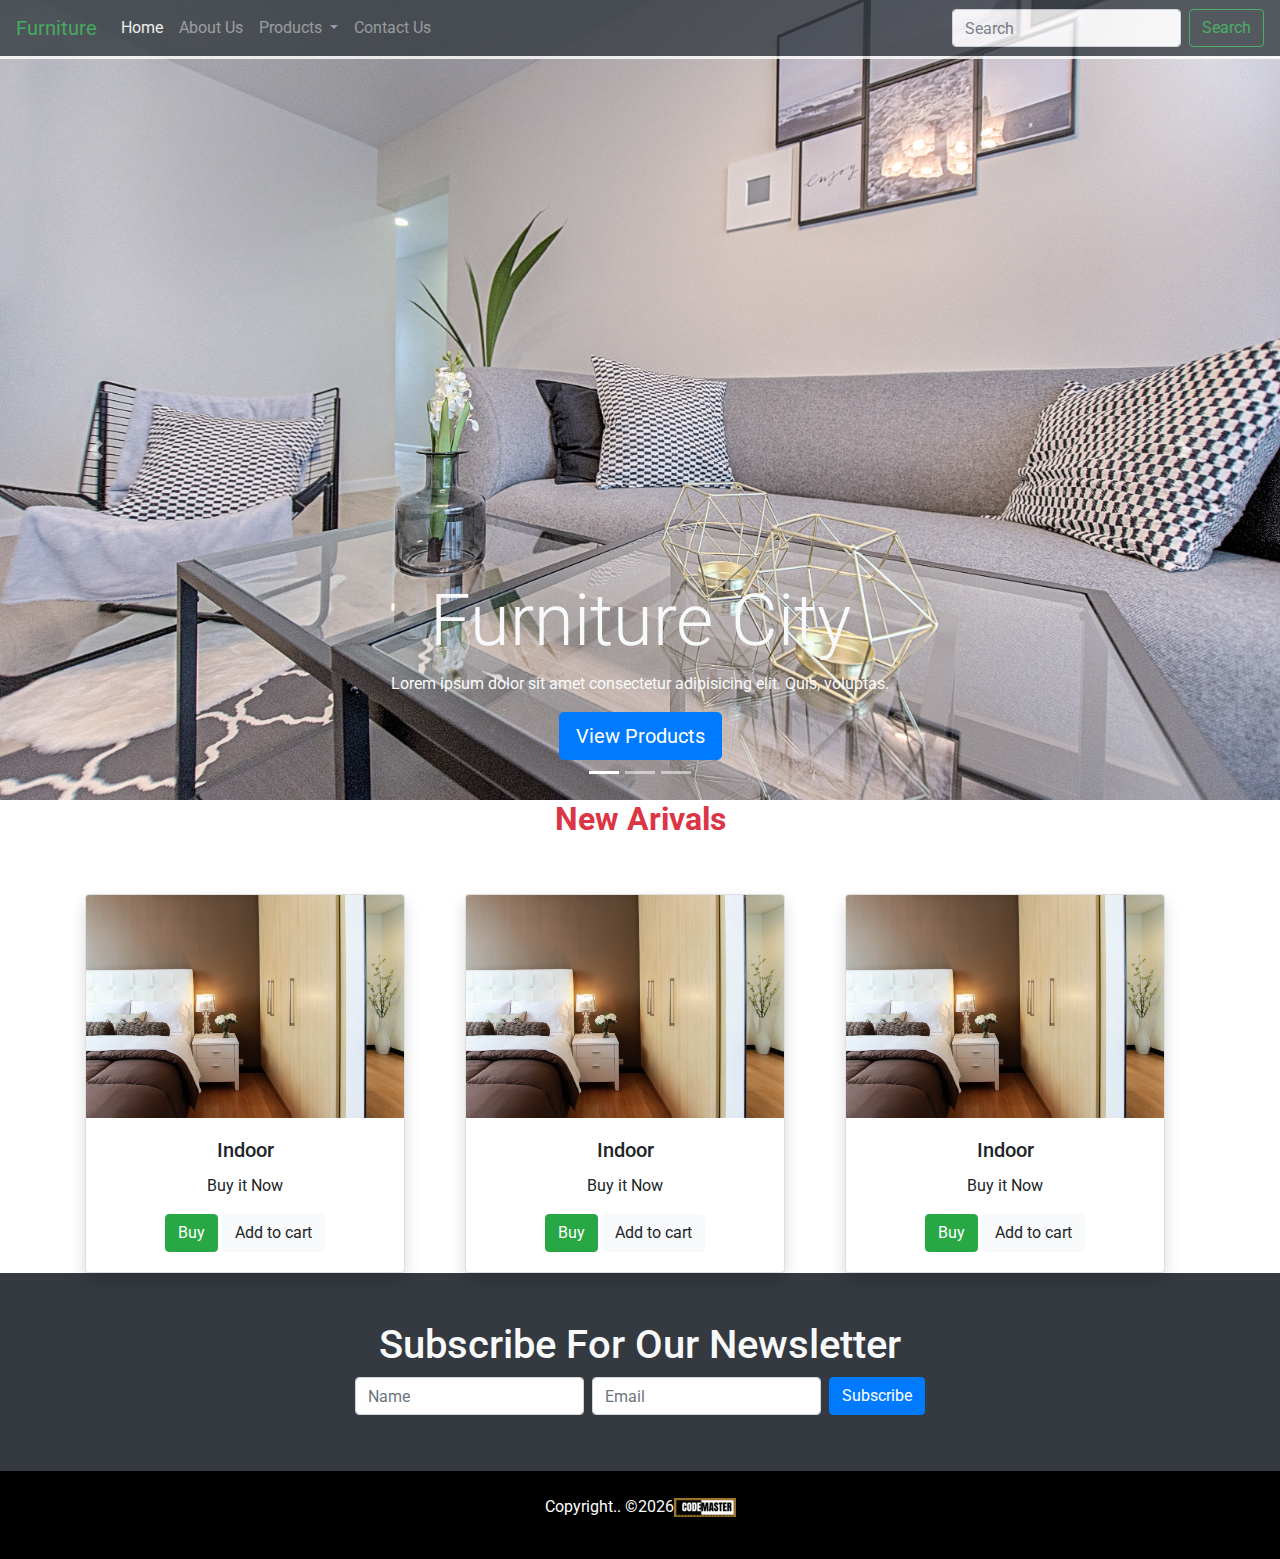
<file: index.html>
<!DOCTYPE html>
<html lang="en">
<head>
    <meta charset="UTF-8">
    <meta name="viewport" content="width=device-width, initial-scale=1.0">
    <meta http-equiv="X-UA-Compatible" content="ie=edge">
    <title>Furniture</title>
    <link rel="stylesheet" href="./style/style.css">
    <link rel="stylesheet" href="https://use.fontawesome.com/releases/v5.7.2/css/all.css" integrity="sha384-fnmOCqbTlWIlj8LyTjo7mOUStjsKC4pOpQbqyi7RrhN7udi9RwhKkMHpvLbHG9Sr" crossorigin="anonymous">
    <link rel="stylesheet" href="https://stackpath.bootstrapcdn.com/bootstrap/4.3.1/css/bootstrap.min.css" integrity="sha384-ggOyR0iXCbMQv3Xipma34MD+dH/1fQ784/j6cY/iJTQUOhcWr7x9JvoRxT2MZw1T" crossorigin="anonymous">
    <link href="https://fonts.googleapis.com/css?family=Roboto|Roboto+Condensed|Roboto+Mono|Roboto+Slab" rel="stylesheet">
    <link rel="stylesheet" href="./style/home.css">
</head>
<body>
    <!--navbar-->
    <nav class="navbar navbar-expand-lg navbar-dark bg-dark fixed-top " id="nav">
            <a class="navbar-brand text-success " href="index.html">Furniture</a>
            <button class="navbar-toggler" type="button" data-toggle="collapse" data-target="#navbarSupportedContent" aria-controls="navbarSupportedContent" aria-expanded="false" aria-label="Toggle navigation">
              <span class="navbar-toggler-icon"></span>
            </button>
          
            <div class="collapse navbar-collapse " id="navbarSupportedContent">
              <ul class="navbar-nav mr-auto ">
                <li class="nav-item active">
                  <a class="nav-link " href="index.html">Home <span class="sr-only">(current)</span></a>
                </li>
                <li class="nav-item">
                  <a class="nav-link " href="aboutus.html">About Us</a>
                </li>
                <li class="nav-item dropdown">
                  <a class="nav-link dropdown-toggle" href="#" id="navbarDropdown" role="button" data-toggle="dropdown" aria-haspopup="true" aria-expanded="false">
                    Products
                  </a>
                  <div class="dropdown-menu" aria-labelledby="navbarDropdown">
                    <a class="dropdown-item " href="indoor.html">Indoor Item</a>
                    <div class="dropdown-divider"></div>
                    <a class="dropdown-item" href="outdoor.html">Outdoor Item</a>
                    
                    
                  </div>
                </li>
                <li class="nav-item">
                        <a class="nav-link " href="contactus.html">Contact Us</a>
                      </li>
              </ul>
              <form class="form-inline my-2 my-lg-0">
                <input class="form-control mr-sm-2" type="search" placeholder="Search" aria-label="Search">
                <button class="btn btn-outline-success my-2 my-sm-0" type="submit">Search</button>
              </form>
            </div>
          </nav>
         
   <!--image slider-->
   <div id="carouselExampleIndicators" class="carousel slide" data-ride="carousel">
        <ol class="carousel-indicators">
          <li data-target="#carouselExampleIndicators" data-slide-to="0" class="active"></li>
          <li data-target="#carouselExampleIndicators" data-slide-to="1"></li>
          <li data-target="#carouselExampleIndicators" data-slide-to="2"></li>
        </ol>
        
        <div class="carousel-inner">
            <div class="carousel-item carousel-image-1 active">
                <div class="container">
                    <div class="carousel-caption d-none d-sm-block mt-5">
                        <h1 class="display-3 text-light">Furniture City</h1>
                        <p class="text-light">Lorem ipsum dolor sit amet consectetur adipisicing elit. Quis, voluptas.</p>
                        <a href="indoor.html" class="btn btn-primary btn-lg">View Products</a>

                    </div>
                </div>
            </div>
        
        <div class="carousel-item carousel-image-2 ">
                <div class="container">
                    <div class="carousel-caption d-none d-sm-block mt-5">
                        <h1 class="display-3 text-light">Furniture City</h1>
                        <p class="text-light">Lorem ipsum dolor sit amet consectetur adipisicing elit. Quis, voluptas.</p>
                        <a href="contactus.html" class="btn btn-primary btn-lg">contactus</a>

                    </div>
                </div>
            </div>
            <div class="carousel-item carousel-image-3 ">
                    <div class="container">
                        <div class="carousel-caption d-none d-sm-block mt-5">
                            <h1 class="display-3 text-light">Furniture City</h1>
                            <p class="text-light">Lorem ipsum dolor sit amet consectetur adipisicing elit. Quis, voluptas.</p>
                            <a href="aboutus.html" class="btn btn-primary btn-lg">About Us</a>
    
                        </div>
                    </div>
                </div>
            </div>

        </div>
        <a class="carousel-control-prev" href="#carouselExampleIndicators" role="button" data-slide="prev">
          <span class="carousel-control-prev-icon" aria-hidden="true"></span>
          <span class="sr-only">Previous</span>
        </a>
        <a class="carousel-control-next" href="#carouselExampleIndicators" role="button" data-slide="next">
          <span class="carousel-control-next-icon" aria-hidden="true"></span>
          <span class="sr-only">Next</span>
        </a>
      </div>       
    

<!--new arivals-->
<section>
    <h2 class="page-header text-center" id="arival-header"><span class="text-danger"><b>New Arivals</b></span></h2>
    <div class="container">
                    <div class="row justify-content-center">
                        <div class="col-md-4 mt-5">
                            <div class="card shadow" style="width:20rem">
                                <div class="inner">
                                    <img src="./image/bed-bedroom-closet-90319.jpg" alt="" class="card-img-top">
                                </div>
                                <div class="card-body text-center">
                                    <h5 class="card-title">Indoor</h5>
                                    <p class="card-text">Buy it Now</p>
                                    <div>
                                        <button class="btn btn-success" type="submit" ><i class="fas fa-credit-card"></i>Buy</button>
                                        <button class="btn btn-light" type="submit" ><i class="fas fa-shopping-cart"></i>Add to cart</button>
                                    </div>
                                </div>
                            </div>

                        

                     </div>


                     <div class="col-md-4 mt-5">
                            <div class="card shadow" style="width:20rem">
                                <div class="inner">
                                    <img src="./image/bed-bedroom-closet-90319.jpg" alt="" class="card-img-top">
                                </div>
                                <div class="card-body text-center">
                                    <h5 class="card-title">Indoor</h5>
                                    <p class="card-text">Buy it Now</p>
                                    <div>
                                        <button class="btn btn-success" type="submit" ><i class="fas fa-credit-card"></i>Buy</button>
                                        <button class="btn btn-light" type="submit" ><i class="fas fa-shopping-cart"></i>Add to cart</button>
                                    </div>
                                </div>
                            </div>

                        

                     </div>


                     <div class="col-md-4 mt-5">
                            <div class="card shadow" style="width:20rem">
                                <div class="inner">
                                    <img src="./image/bed-bedroom-closet-90319.jpg" alt="" class="card-img-top">
                                </div>
                                <div class="card-body text-center">
                                    <h5 class="card-title">Indoor</h5>
                                    <p class="card-text">Buy it Now</p>
                                    <div>
                                        <button class="btn btn-success" type="submit" ><i class="fas fa-credit-card"></i>Buy</button>
                                        <button class="btn btn-light" type="submit" ><i class="fas fa-shopping-cart"></i>Add to cart</button>
                                    </div>
                                </div>
                            </div>

                        

                     </div>
                </div>

              
    </div>
</section>

<!--Newsletter-->
<section id="newsletter" class="text-center p-5 bg-dark text-light">
    <div class="container">
        <div class="row">
            <div class="col">
                <h1>Subscribe For Our Newsletter</h1>
                <form class="form-inline justify-content-center">
                    <input type="text" class="form-control mb-2 mr-2" placeholder="Name">
                    <input type="text" class="form-control mb-2 mr-2" placeholder="Email">
                    <button class="btn btn-primary mb-2">Subscribe</button>

                </form>
            </div>
        </div>
    </div>

</section>

<!--footer-->
<footer id="main-footer" class="text-center p-4">
    <div class="container">
        <div class="row">
            <div class="col">
                <p>Copyright.. &copy;<span id="year"></span><img src="./image/Webp.net-resizeimage.png" alt=""></p>
            </div>
        </div>
    </div>

</footer>



<script src="https://code.jquery.com/jquery-3.3.1.slim.min.js" integrity="sha384-q8i/X+965DzO0rT7abK41JStQIAqVgRVzpbzo5smXKp4YfRvH+8abtTE1Pi6jizo" crossorigin="anonymous"></script>
<script src="https://cdnjs.cloudflare.com/ajax/libs/popper.js/1.14.7/umd/popper.min.js" integrity="sha384-UO2eT0CpHqdSJQ6hJty5KVphtPhzWj9WO1clHTMGa3JDZwrnQq4sF86dIHNDz0W1" crossorigin="anonymous"></script>
<script src="https://stackpath.bootstrapcdn.com/bootstrap/4.3.1/js/bootstrap.min.js" integrity="sha384-JjSmVgyd0p3pXB1rRibZUAYoIIy6OrQ6VrjIEaFf/nJGzIxFDsf4x0xIM+B07jRM" crossorigin="anonymous"></script>

<script>
    $('#year').text(new Date().getFullYear());

    $('.carousel').carousel({
        interval:2500,
        push:'hover'
    });
</script>



</body>
</html>
</file>
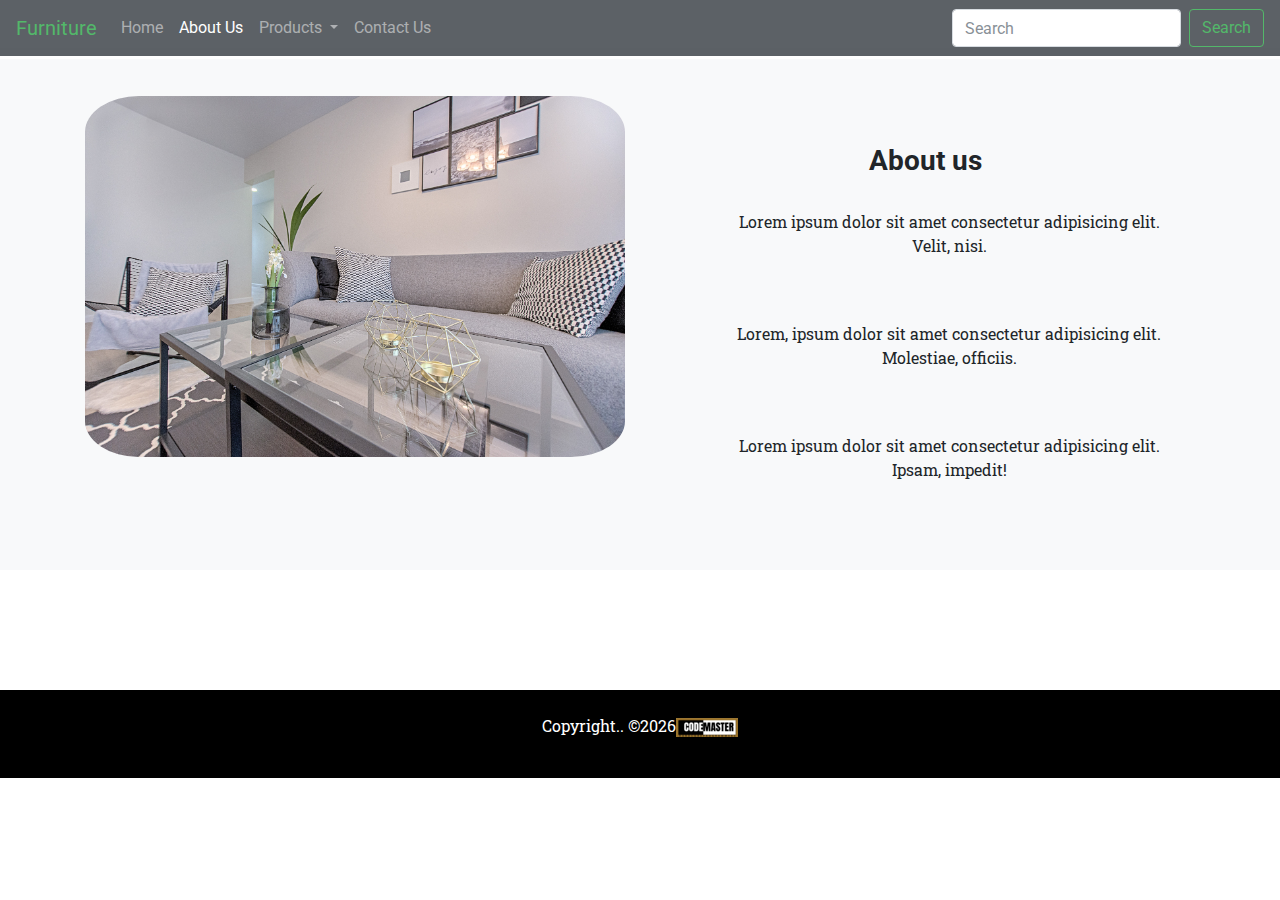
<file: aboutus.html>
<!DOCTYPE html>
<html lang="en">
<head>
    <meta charset="UTF-8">
    <meta name="viewport" content="width=device-width, initial-scale=1.0">
    <meta http-equiv="X-UA-Compatible" content="ie=edge">
    <title>About Us</title>
    <link rel="stylesheet" href="./style/style.css">
    <link rel="stylesheet" href="https://use.fontawesome.com/releases/v5.7.2/css/all.css" integrity="sha384-fnmOCqbTlWIlj8LyTjo7mOUStjsKC4pOpQbqyi7RrhN7udi9RwhKkMHpvLbHG9Sr" crossorigin="anonymous">
    <link rel="stylesheet" href="https://stackpath.bootstrapcdn.com/bootstrap/4.3.1/css/bootstrap.min.css" integrity="sha384-ggOyR0iXCbMQv3Xipma34MD+dH/1fQ784/j6cY/iJTQUOhcWr7x9JvoRxT2MZw1T" crossorigin="anonymous">
    <link href="https://fonts.googleapis.com/css?family=Roboto|Roboto+Condensed|Roboto+Mono|Roboto+Slab" rel="stylesheet">
    <link rel="stylesheet" href="./style/home.css">
    <link rel="stylesheet" href="style/about.css">
</head>
<body>
    <!--navbar-->
    <nav class="navbar navbar-expand-lg navbar-dark bg-dark fixed-top " id="nav">
            <a class="navbar-brand text-success" href="index.html">Furniture</a>
            <button class="navbar-toggler" type="button" data-toggle="collapse" data-target="#navbarSupportedContent" aria-controls="navbarSupportedContent" aria-expanded="false" aria-label="Toggle navigation">
              <span class="navbar-toggler-icon"></span>
            </button>
          
            <div class="collapse navbar-collapse " id="navbarSupportedContent">
              <ul class="navbar-nav mr-auto ">
                <li class="nav-item ">
                  <a class="nav-link" href="index.html">Home </a>
                </li>
                <li class="nav-item active">
                  <a class="nav-link" href="aboutus.html">About Us</a>
                </li>
                <li class="nav-item dropdown ">
                  <a class="nav-link dropdown-toggle" href="#" id="navbarDropdown" role="button" data-toggle="dropdown" aria-haspopup="true" aria-expanded="false">
                    Products
                  </a>
                  <div class="dropdown-menu" aria-labelledby="navbarDropdown">
                    <a class="dropdown-item" href="indoor.html">Indoor Item<span class="sr-only">(current)</span></a>
                    <div class="dropdown-divider"></div>
                    <a class="dropdown-item" href="outdoor.html">Outdoor Item</a>
                    
                    
                  </div>
                </li>
                <li class="nav-item">
                        <a class="nav-link" href="contactus.html">Contact Us</a>
                      </li>
              </ul>
              <form class="form-inline my-2 my-lg-0">
                <input class="form-control mr-sm-2" type="search" placeholder="Search" aria-label="Search">
                <button class="btn btn-outline-success my-2 my-sm-0" type="submit">Search</button>
              </form>
            </div>
          </nav>
         
     
    <!--about us-->
    <br><br>
    <section id="about-us-section" class="bg-light text-mute py-5">
        <div class="container">
            <div class="row">
                <div class="col-md-6 md-5">
                    <img src="./image/apartment-architecture-chair-1571472.jpg" alt="" class="img-fluid md-3" id="image1">
                </div>
                <div class="col-md-6 text-center mt-5">
                    <h3><strong>About us</strong></h3>

                    <div class="d-flex">
                        <div class="p-4 align-self-start">
                            <i class="fas fa-check fa-2x"></i>
                        </div>
                        <div class="p-4 align-self-end">
                            <p>Lorem ipsum dolor sit amet consectetur adipisicing elit. Velit, nisi.</p>
                        </div>
                        

                    </div>
                    <div class="d-flex">
                            <div class="p-4 align-self-start">
                                <i class="fas fa-check fa-2x"></i>
                            </div>
                            <div class="p-4 align-self-end">
                                <p>Lorem, ipsum dolor sit amet consectetur adipisicing elit. Molestiae, officiis.</p>
                            </div>
                            
    
                        </div>
                        <div class="d-flex">
                                <div class="p-4 align-self-start">
                                    <i class="fas fa-check fa-2x"></i>
                                </div>
                                <div class="p-4 align-self-end">
                                    <p>Lorem ipsum dolor sit amet consectetur adipisicing elit. Ipsam, impedit!</p>
                                </div>
                                
        
                            </div>

                </div>
            </div>
        </div>
    </section>




<!--footer-->
<br><br><br>
<footer id="main-footer" class="text-center p-4 mt-5">
    <div class="container">
        <div class="row">
            <div class="col">
                <p>Copyright.. &copy;<span id="year"></span><img src="./image/Webp.net-resizeimage.png" alt=""></p>
            </div>
        </div>
    </div>

</footer>



<script src="https://code.jquery.com/jquery-3.3.1.slim.min.js" integrity="sha384-q8i/X+965DzO0rT7abK41JStQIAqVgRVzpbzo5smXKp4YfRvH+8abtTE1Pi6jizo" crossorigin="anonymous"></script>
<script src="https://cdnjs.cloudflare.com/ajax/libs/popper.js/1.14.7/umd/popper.min.js" integrity="sha384-UO2eT0CpHqdSJQ6hJty5KVphtPhzWj9WO1clHTMGa3JDZwrnQq4sF86dIHNDz0W1" crossorigin="anonymous"></script>
<script src="https://stackpath.bootstrapcdn.com/bootstrap/4.3.1/js/bootstrap.min.js" integrity="sha384-JjSmVgyd0p3pXB1rRibZUAYoIIy6OrQ6VrjIEaFf/nJGzIxFDsf4x0xIM+B07jRM" crossorigin="anonymous"></script>

<script>
    $('#year').text(new Date().getFullYear());

  
</script>



</body>
</html>
</file>
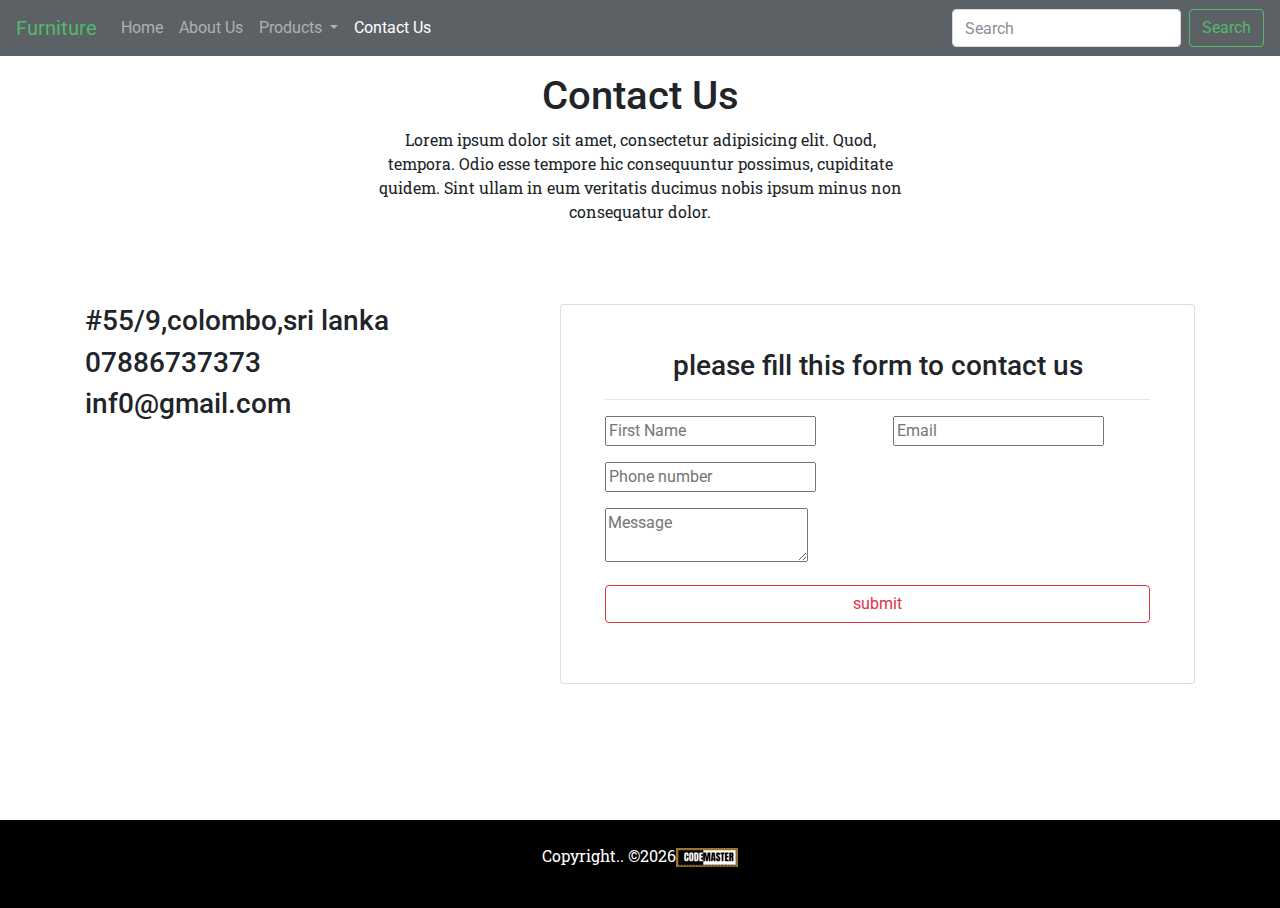
<file: contactus.html>
<!DOCTYPE html>
<html lang="en">
<head>
    <meta charset="UTF-8">
    <meta name="viewport" content="width=device-width, initial-scale=1.0">
    <meta http-equiv="X-UA-Compatible" content="ie=edge">
    <title>About Us</title>
    <link rel="stylesheet" href="./style/style.css">
    <link rel="stylesheet" href="https://use.fontawesome.com/releases/v5.7.2/css/all.css" integrity="sha384-fnmOCqbTlWIlj8LyTjo7mOUStjsKC4pOpQbqyi7RrhN7udi9RwhKkMHpvLbHG9Sr" crossorigin="anonymous">
    <link rel="stylesheet" href="https://stackpath.bootstrapcdn.com/bootstrap/4.3.1/css/bootstrap.min.css" integrity="sha384-ggOyR0iXCbMQv3Xipma34MD+dH/1fQ784/j6cY/iJTQUOhcWr7x9JvoRxT2MZw1T" crossorigin="anonymous">
    <link href="https://fonts.googleapis.com/css?family=Roboto|Roboto+Condensed|Roboto+Mono|Roboto+Slab" rel="stylesheet">
    <link rel="stylesheet" href="./style/home.css">
    <link rel="stylesheet" href="style/about.css">
</head>
<body>
    <!--navbar-->
    <nav class="navbar navbar-expand-lg navbar-dark bg-dark fixed-top " id="nav">
            <a class="navbar-brand text-success" href="index.html">Furniture</a>
            <button class="navbar-toggler" type="button" data-toggle="collapse" data-target="#navbarSupportedContent" aria-controls="navbarSupportedContent" aria-expanded="false" aria-label="Toggle navigation">
              <span class="navbar-toggler-icon"></span>
            </button>
          
            <div class="collapse navbar-collapse " id="navbarSupportedContent">
              <ul class="navbar-nav mr-auto ">
                <li class="nav-item ">
                  <a class="nav-link" href="index.html">Home </a>
                </li>
                <li class="nav-item ">
                  <a class="nav-link" href="aboutus.html">About Us</a>
                </li>
                <li class="nav-item dropdown ">
                  <a class="nav-link dropdown-toggle" href="#" id="navbarDropdown" role="button" data-toggle="dropdown" aria-haspopup="true" aria-expanded="false">
                    Products
                  </a>
                  <div class="dropdown-menu" aria-labelledby="navbarDropdown">
                    <a class="dropdown-item" href="indoor.html">Indoor Item<span class="sr-only">(current)</span></a>
                    <div class="dropdown-divider"></div>
                    <a class="dropdown-item" href="outdoor.html">Outdoor Item</a>
                    
                    
                  </div>
                </li>
                <li class="nav-item active">
                        <a class="nav-link" href="contactus.html">Contact Us</a>
                      </li>
              </ul>
              <form class="form-inline my-2 my-lg-0">
                <input class="form-control mr-sm-2" type="search" placeholder="Search" aria-label="Search">
                <button class="btn btn-outline-success my-2 my-sm-0" type="submit">Search</button>
              </form>
            </div>
          </nav>
         
     
    <!--contact us header-->
    <br>
    <header class="mt-5" id="page-header">
        <div class="container">
            <div class="row">
                <div class="col-md-6 m-auto text-center">
                    <h1>Contact Us</h1>
                    <p class="text-manospase">Lorem ipsum dolor sit amet, consectetur adipisicing elit. Quod, tempora. Odio esse tempore hic consequuntur possimus, cupiditate quidem. Sint ullam in eum veritatis ducimus nobis ipsum minus non consequatur dolor.</p>
                </div>
            </div>
        </div>

    </header>

    <!--contact section -->
    <section id="contact" class="py-3 mt-5">
        <div class="container">
            <div class="row">
                <div class="col-md-5 " id="c1">
                    <h3><i class="fa fa-map-marker fa-2x "></i>#55/9,colombo,sri lanka</h3>
                    <h3><i class="fa fa-phone fa-2x mt-5"></i>07886737373</h3>
                    <h3><i class="fa fa-envelope fa-2x mt-5"></i>inf0@gmail.com</h3>

                </div>
                <div class="col-md-7">
                    <div class="card p-4">
                        <div class="card-body">
                            <h3 class="text-center">please fill this form to contact us</h3>
                            <hr>
                            <div class="row">
                                <div class="col-md-6">
                                    <div class="form-group">
                                        <input type="text" class="form-contral " placeholder="First Name">

                                    </div>
                                </div>
                                
                                <div class="col-md-6">
                                        <div class="form-group">
                                            <input type="text" class="form-contral " placeholder="Email">
    
                                        </div>
                                    </div>

                                    <div class="col-md-6">
                                            <div class="form-group">
                                                <input type="text" class="form-contral " placeholder="Phone number">
        
                                            </div>
                                        </div>

                            </div>
                            <div class="row">
                                <div class="col-md-12">
                                    <div class="form-group">
                                        <textarea  class="form-contral" placeholder="Message"></textarea>
                                    </div>
                                </div>
                                <div class="col-md-12">
                                        <div class="form-group">
                                            <input type="submit" value="submit" class="btn btn-outline-danger btn-block">
                                        </div>
                                    </div>
                            </div>
                            
                        </div>
                    </div>
                </div>
            </div>
        </div>


    </section>

    




<!--footer-->
<br><br><br>
<footer id="main-footer" class="text-center p-4 mt-5">
    <div class="container">
        <div class="row">
            <div class="col">
                <p>Copyright.. &copy;<span id="year"></span><img src="./image/Webp.net-resizeimage.png" alt=""></p>
            </div>
        </div>
    </div>

</footer>



<script src="https://code.jquery.com/jquery-3.3.1.slim.min.js" integrity="sha384-q8i/X+965DzO0rT7abK41JStQIAqVgRVzpbzo5smXKp4YfRvH+8abtTE1Pi6jizo" crossorigin="anonymous"></script>
<script src="https://cdnjs.cloudflare.com/ajax/libs/popper.js/1.14.7/umd/popper.min.js" integrity="sha384-UO2eT0CpHqdSJQ6hJty5KVphtPhzWj9WO1clHTMGa3JDZwrnQq4sF86dIHNDz0W1" crossorigin="anonymous"></script>
<script src="https://stackpath.bootstrapcdn.com/bootstrap/4.3.1/js/bootstrap.min.js" integrity="sha384-JjSmVgyd0p3pXB1rRibZUAYoIIy6OrQ6VrjIEaFf/nJGzIxFDsf4x0xIM+B07jRM" crossorigin="anonymous"></script>

<script>
    $('#year').text(new Date().getFullYear());

  
</script>



</body>
</html>
</file>
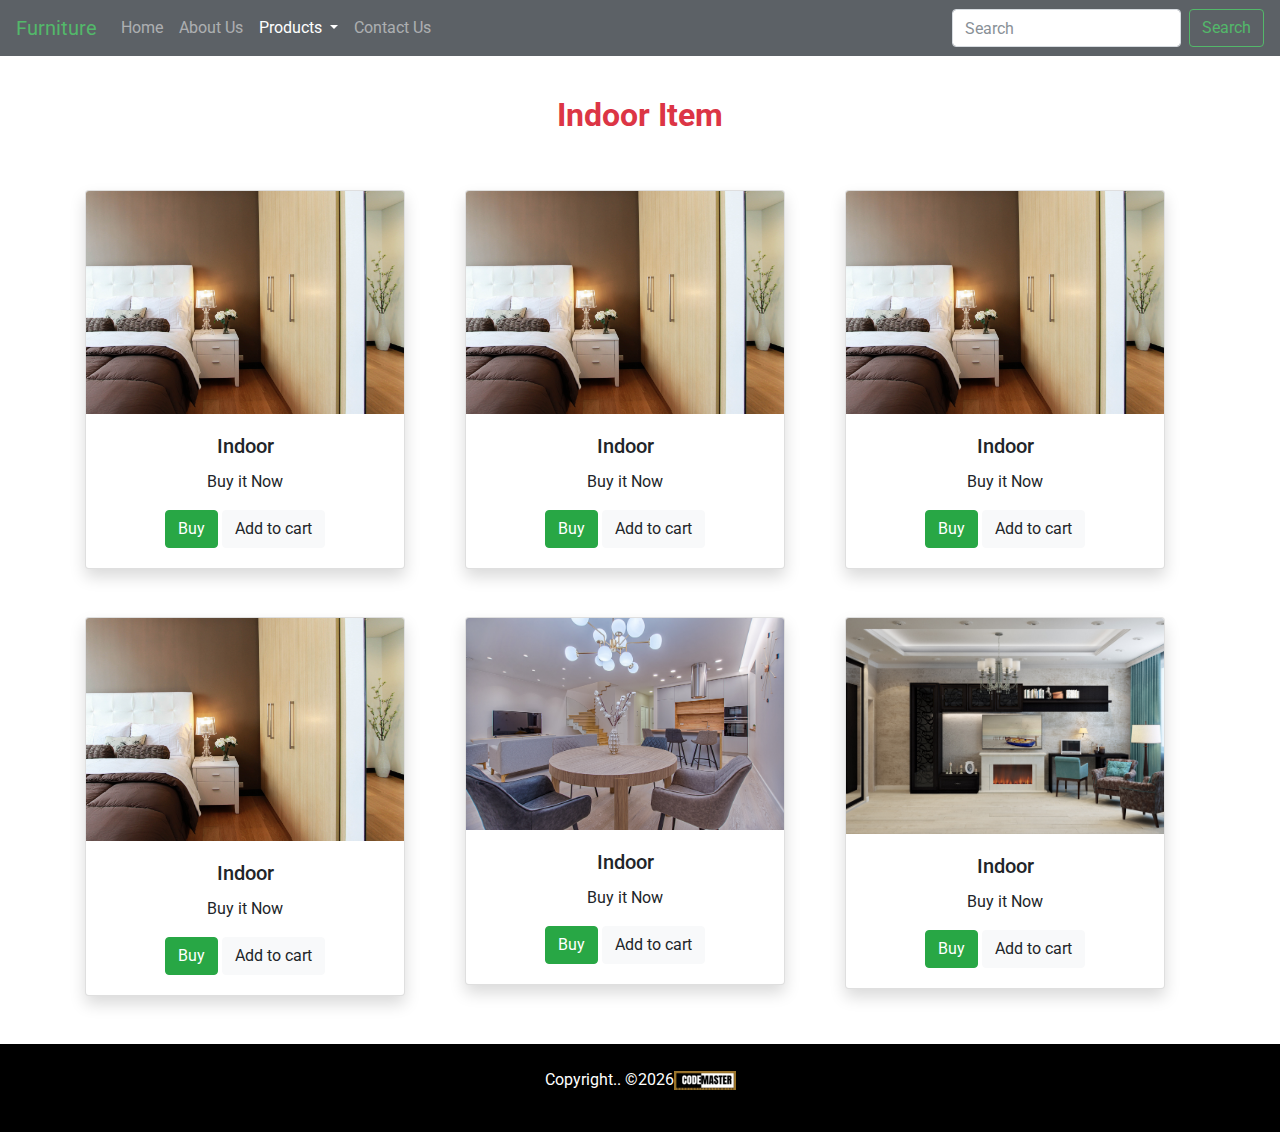
<file: indoor.html>
<!DOCTYPE html>
<html lang="en">
<head>
    <meta charset="UTF-8">
    <meta name="viewport" content="width=device-width, initial-scale=1.0">
    <meta http-equiv="X-UA-Compatible" content="ie=edge">
    <title>Indoor Item</title>
    <link rel="stylesheet" href="./style/style.css">
    <link rel="stylesheet" href="https://use.fontawesome.com/releases/v5.7.2/css/all.css" integrity="sha384-fnmOCqbTlWIlj8LyTjo7mOUStjsKC4pOpQbqyi7RrhN7udi9RwhKkMHpvLbHG9Sr" crossorigin="anonymous">
    <link rel="stylesheet" href="https://stackpath.bootstrapcdn.com/bootstrap/4.3.1/css/bootstrap.min.css" integrity="sha384-ggOyR0iXCbMQv3Xipma34MD+dH/1fQ784/j6cY/iJTQUOhcWr7x9JvoRxT2MZw1T" crossorigin="anonymous">
    <link href="https://fonts.googleapis.com/css?family=Roboto|Roboto+Condensed|Roboto+Mono|Roboto+Slab" rel="stylesheet">
    <link rel="stylesheet" href="./style/home.css">
</head>
<body>
    <!--navbar-->
    <nav class="navbar navbar-expand-lg navbar-dark bg-dark fixed-top " id="nav">
            <a class="navbar-brand text-success" href="index.html">Furniture</a>
            <button class="navbar-toggler" type="button" data-toggle="collapse" data-target="#navbarSupportedContent" aria-controls="navbarSupportedContent" aria-expanded="false" aria-label="Toggle navigation">
              <span class="navbar-toggler-icon"></span>
            </button>
          
            <div class="collapse navbar-collapse " id="navbarSupportedContent">
              <ul class="navbar-nav mr-auto ">
                <li class="nav-item ">
                  <a class="nav-link" href="index.html">Home </a>
                </li>
                <li class="nav-item">
                  <a class="nav-link" href="aboutus.html">About Us</a>
                </li>
                <li class="nav-item dropdown active">
                  <a class="nav-link dropdown-toggle" href="#" id="navbarDropdown" role="button" data-toggle="dropdown" aria-haspopup="true" aria-expanded="false">
                    Products
                  </a>
                  <div class="dropdown-menu" aria-labelledby="navbarDropdown">
                    <a class="dropdown-item" href="indoor.html">Indoor Item<span class="sr-only">(current)</span></a>
                    <div class="dropdown-divider"></div>
                    <a class="dropdown-item" href="outdoor.html">Outdoor Item</a>
                    
                    
                  </div>
                </li>
                <li class="nav-item">
                        <a class="nav-link" href="contactus.html">Contact Us</a>
                      </li>
              </ul>
              <form class="form-inline my-2 my-lg-0">
                <input class="form-control mr-sm-2" type="search" placeholder="Search" aria-label="Search">
                <button class="btn btn-outline-success my-2 my-sm-0" type="submit">Search</button>
              </form>
            </div>
          </nav>
         
     
    

<!--new arivals-->
<section>
    <br>
    <br>
    <h2 class="page-header text-center mt-5" id="arival-header"><span class="text-danger"><b>Indoor Item</b></span></h2>
    <div class="container">
                    <div class="row justify-content-center">
                        <div class="col-md-4 mt-5">
                            <div class="card shadow" style="width:20rem">
                                <div class="inner">
                                    <img src="./image/bed-bedroom-closet-90319.jpg" alt="" class="card-img-top">
                                </div>
                                <div class="card-body text-center">
                                    <h5 class="card-title">Indoor</h5>
                                    <p class="card-text">Buy it Now</p>
                                    <div>
                                        <button class="btn btn-success" type="submit" ><i class="fas fa-credit-card"></i>Buy</button>
                                        <button class="btn btn-light" type="submit" ><i class="fas fa-shopping-cart"></i>Add to cart</button>
                                    </div>
                                </div>
                            </div>

                        

                     </div>


                     <div class="col-md-4 mt-5">
                            <div class="card shadow" style="width:20rem">
                                <div class="inner">
                                    <img src="./image/bed-bedroom-closet-90319.jpg" alt="" class="card-img-top">
                                </div>
                                <div class="card-body text-center">
                                    <h5 class="card-title">Indoor</h5>
                                    <p class="card-text">Buy it Now</p>
                                    <div>
                                        <button class="btn btn-success" type="submit" ><i class="fas fa-credit-card"></i>Buy</button>
                                        <button class="btn btn-light" type="submit" ><i class="fas fa-shopping-cart"></i>Add to cart</button>
                                    </div>
                                </div>
                            </div>

                        

                     </div>


                     <div class="col-md-4 mt-5">
                            <div class="card shadow" style="width:20rem">
                                <div class="inner">
                                    <img src="./image/bed-bedroom-closet-90319.jpg" alt="" class="card-img-top">
                                </div>
                                <div class="card-body text-center">
                                    <h5 class="card-title">Indoor</h5>
                                    <p class="card-text">Buy it Now</p>
                                    <div>
                                        <button class="btn btn-success" type="submit" ><i class="fas fa-credit-card"></i>Buy</button>
                                        <button class="btn btn-light" type="submit" ><i class="fas fa-shopping-cart"></i>Add to cart</button>
                                    </div>
                                </div>
                            </div>

                        

                     </div>


                     <div class="col-md-4 mt-5">
                        <div class="card shadow" style="width:20rem">
                            <div class="inner">
                                <img src="./image/bed-bedroom-closet-90319.jpg" alt="" class="card-img-top">
                            </div>
                            <div class="card-body text-center">
                                <h5 class="card-title">Indoor</h5>
                                <p class="card-text">Buy it Now</p>
                                <div>
                                    <button class="btn btn-success" type="submit" ><i class="fas fa-credit-card"></i>Buy</button>
                                    <button class="btn btn-light" type="submit" ><i class="fas fa-shopping-cart"></i>Add to cart</button>
                                </div>
                            </div>
                        </div>

                    

                 </div>



                 <div class="col-md-4 mt-5">
                    <div class="card shadow" style="width:20rem">
                        <div class="inner">
                            <img src="./image/apartment-chairs-comfort-1668860.jpg" alt="" class="card-img-top">
                        </div>
                        <div class="card-body text-center">
                            <h5 class="card-title">Indoor</h5>
                            <p class="card-text">Buy it Now</p>
                            <div>
                                <button class="btn btn-success" type="submit" ><i class="fas fa-credit-card"></i>Buy</button>
                                <button class="btn btn-light" type="submit" ><i class="fas fa-shopping-cart"></i>Add to cart</button>
                            </div>
                        </div>
                    </div>

                

             </div>


             <div class="col-md-4 mt-5">
                <div class="card shadow" style="width:20rem">
                    <div class="inner">
                        <img src="./image/apartment-architecture-chairs-1648771.jpg" alt="" class="card-img-top">
                    </div>
                    <div class="card-body text-center">
                        <h5 class="card-title">Indoor</h5>
                        <p class="card-text">Buy it Now</p>
                        <div>
                            <button class="btn btn-success" type="submit" ><i class="fas fa-credit-card"></i>Buy</button>
                            <button class="btn btn-light" type="submit" ><i class="fas fa-shopping-cart"></i>Add to cart</button>
                        </div>
                    </div>
                </div>

            

         </div>



                </div>

              
    </div>
</section>



<!--footer-->
<footer id="main-footer" class="text-center p-4 mt-5">
    <div class="container">
        <div class="row">
            <div class="col">
                <p>Copyright.. &copy;<span id="year"></span><img src="./image/Webp.net-resizeimage.png" alt=""></p>
            </div>
        </div>
    </div>

</footer>



<script src="https://code.jquery.com/jquery-3.3.1.slim.min.js" integrity="sha384-q8i/X+965DzO0rT7abK41JStQIAqVgRVzpbzo5smXKp4YfRvH+8abtTE1Pi6jizo" crossorigin="anonymous"></script>
<script src="https://cdnjs.cloudflare.com/ajax/libs/popper.js/1.14.7/umd/popper.min.js" integrity="sha384-UO2eT0CpHqdSJQ6hJty5KVphtPhzWj9WO1clHTMGa3JDZwrnQq4sF86dIHNDz0W1" crossorigin="anonymous"></script>
<script src="https://stackpath.bootstrapcdn.com/bootstrap/4.3.1/js/bootstrap.min.js" integrity="sha384-JjSmVgyd0p3pXB1rRibZUAYoIIy6OrQ6VrjIEaFf/nJGzIxFDsf4x0xIM+B07jRM" crossorigin="anonymous"></script>

<script>
    $('#year').text(new Date().getFullYear());

  
</script>



</body>
</html>
</file>
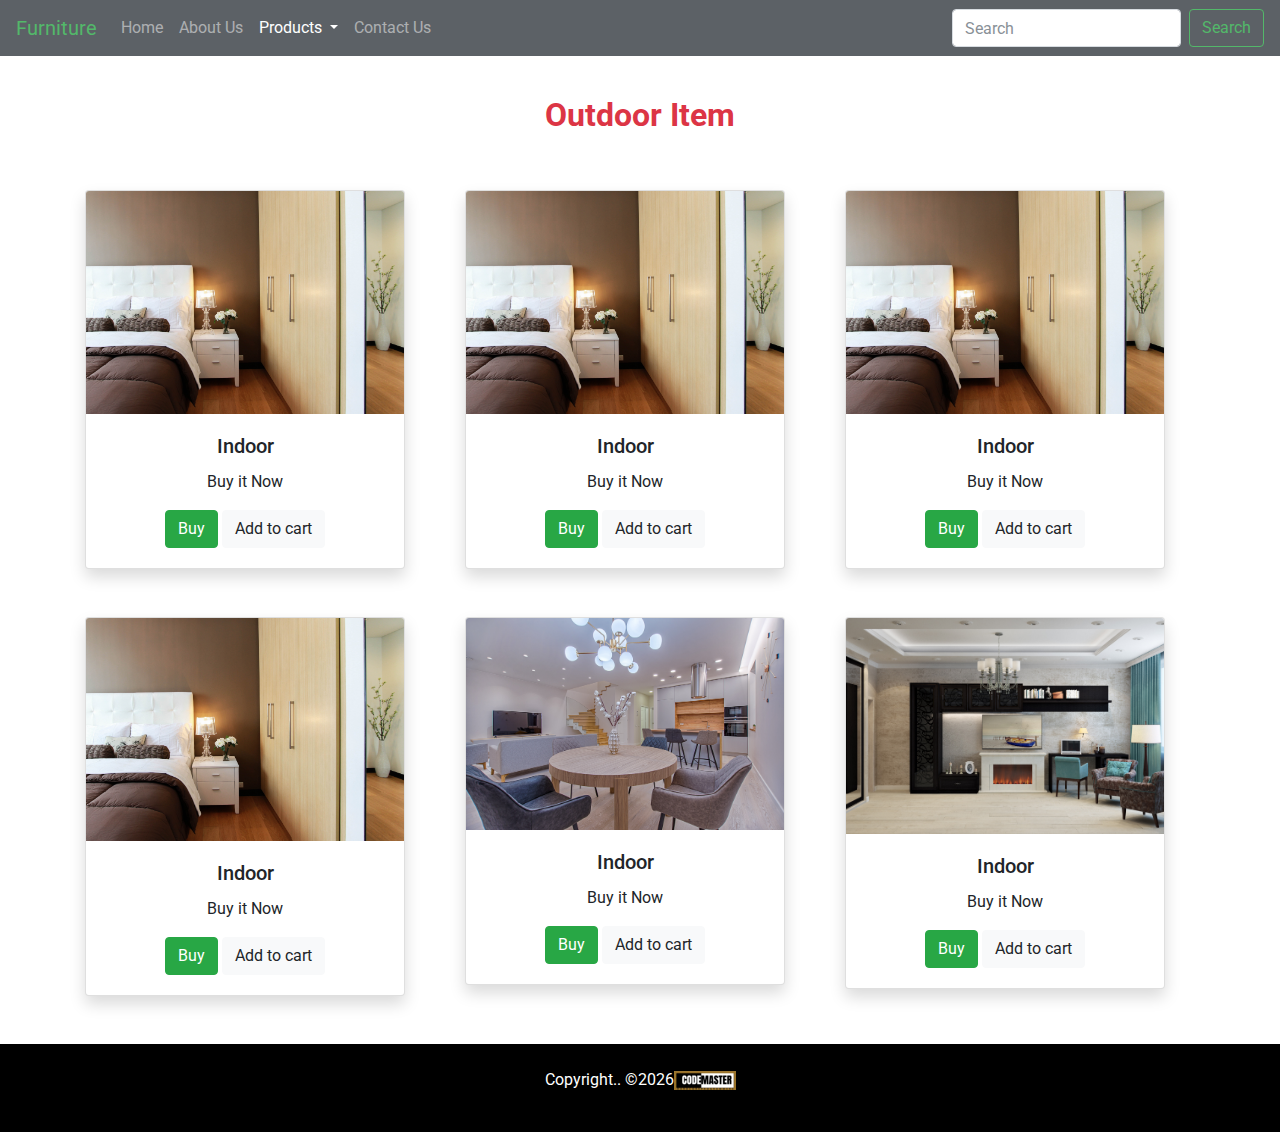
<file: outdoor.html>
<!DOCTYPE html>
<html lang="en">
<head>
    <meta charset="UTF-8">
    <meta name="viewport" content="width=device-width, initial-scale=1.0">
    <meta http-equiv="X-UA-Compatible" content="ie=edge">
    <title>Outdoor Item</title>
    <link rel="stylesheet" href="./style/style.css">
    <link rel="stylesheet" href="https://use.fontawesome.com/releases/v5.7.2/css/all.css" integrity="sha384-fnmOCqbTlWIlj8LyTjo7mOUStjsKC4pOpQbqyi7RrhN7udi9RwhKkMHpvLbHG9Sr" crossorigin="anonymous">
    <link rel="stylesheet" href="https://stackpath.bootstrapcdn.com/bootstrap/4.3.1/css/bootstrap.min.css" integrity="sha384-ggOyR0iXCbMQv3Xipma34MD+dH/1fQ784/j6cY/iJTQUOhcWr7x9JvoRxT2MZw1T" crossorigin="anonymous">
    <link href="https://fonts.googleapis.com/css?family=Roboto|Roboto+Condensed|Roboto+Mono|Roboto+Slab" rel="stylesheet">
    <link rel="stylesheet" href="./style/home.css">
</head>
<body>
    <!--navbar-->
    <nav class="navbar navbar-expand-lg navbar-dark bg-dark fixed-top " id="nav">
            <a class="navbar-brand text-success " href="index.html">Furniture</a>
            <button class="navbar-toggler" type="button" data-toggle="collapse" data-target="#navbarSupportedContent" aria-controls="navbarSupportedContent" aria-expanded="false" aria-label="Toggle navigation">
              <span class="navbar-toggler-icon"></span>
            </button>
          
            <div class="collapse navbar-collapse " id="navbarSupportedContent">
              <ul class="navbar-nav mr-auto ">
                <li class="nav-item ">
                  <a class="nav-link" href="index.html">Home </a>
                </li>
                <li class="nav-item">
                  <a class="nav-link" href="aboutus.html">About Us</a>
                </li>
                <li class="nav-item dropdown active">
                  <a class="nav-link dropdown-toggle" href="#" id="navbarDropdown" role="button" data-toggle="dropdown" aria-haspopup="true" aria-expanded="false">
                    Products
                  </a>
                  <div class="dropdown-menu" aria-labelledby="navbarDropdown">
                    <a class="dropdown-item" href="indoor.html">Indoor Item</a>
                    <div class="dropdown-divider"></div>
                    <a class="dropdown-item" href="outdoor.html">Outdoor Item<span class="sr-only">(current)</span></a>
                    
                    
                  </div>
                </li>
                <li class="nav-item">
                        <a class="nav-link" href="contactus.html">Contact Us</a>
                      </li>
              </ul>
              <form class="form-inline my-2 my-lg-0">
                <input class="form-control mr-sm-2" type="search" placeholder="Search" aria-label="Search">
                <button class="btn btn-outline-success my-2 my-sm-0" type="submit">Search</button>
              </form>
            </div>
          </nav>
         
     
    

<!--new arivals-->
<section>
    <br>
    <br>
    <h2 class="page-header text-center mt-5" id="arival-header"><span class="text-danger"><b>Outdoor Item</b></span></h2>
    <div class="container">
                    <div class="row justify-content-center">
                        <div class="col-md-4 mt-5">
                            <div class="card shadow" style="width:20rem">
                                <div class="inner">
                                    <img src="./image/bed-bedroom-closet-90319.jpg" alt="" class="card-img-top">
                                </div>
                                <div class="card-body text-center">
                                    <h5 class="card-title">Indoor</h5>
                                    <p class="card-text">Buy it Now</p>
                                    <div>
                                        <button class="btn btn-success" type="submit" ><i class="fas fa-credit-card"></i>Buy</button>
                                        <button class="btn btn-light" type="submit" ><i class="fas fa-shopping-cart"></i>Add to cart</button>
                                    </div>
                                </div>
                            </div>

                        

                     </div>


                     <div class="col-md-4 mt-5">
                            <div class="card shadow" style="width:20rem">
                                <div class="inner">
                                    <img src="./image/bed-bedroom-closet-90319.jpg" alt="" class="card-img-top">
                                </div>
                                <div class="card-body text-center">
                                    <h5 class="card-title">Indoor</h5>
                                    <p class="card-text">Buy it Now</p>
                                    <div>
                                        <button class="btn btn-success" type="submit" ><i class="fas fa-credit-card"></i>Buy</button>
                                        <button class="btn btn-light" type="submit" ><i class="fas fa-shopping-cart"></i>Add to cart</button>
                                    </div>
                                </div>
                            </div>

                        

                     </div>


                     <div class="col-md-4 mt-5">
                            <div class="card shadow" style="width:20rem">
                                <div class="inner">
                                    <img src="./image/bed-bedroom-closet-90319.jpg" alt="" class="card-img-top">
                                </div>
                                <div class="card-body text-center">
                                    <h5 class="card-title">Indoor</h5>
                                    <p class="card-text">Buy it Now</p>
                                    <div>
                                        <button class="btn btn-success" type="submit" ><i class="fas fa-credit-card"></i>Buy</button>
                                        <button class="btn btn-light" type="submit" ><i class="fas fa-shopping-cart"></i>Add to cart</button>
                                    </div>
                                </div>
                            </div>

                        

                     </div>


                     <div class="col-md-4 mt-5">
                        <div class="card shadow" style="width:20rem">
                            <div class="inner">
                                <img src="./image/bed-bedroom-closet-90319.jpg" alt="" class="card-img-top">
                            </div>
                            <div class="card-body text-center">
                                <h5 class="card-title">Indoor</h5>
                                <p class="card-text">Buy it Now</p>
                                <div>
                                    <button class="btn btn-success" type="submit" ><i class="fas fa-credit-card"></i>Buy</button>
                                    <button class="btn btn-light" type="submit" ><i class="fas fa-shopping-cart"></i>Add to cart</button>
                                </div>
                            </div>
                        </div>

                    

                 </div>



                 <div class="col-md-4 mt-5">
                    <div class="card shadow" style="width:20rem">
                        <div class="inner">
                            <img src="./image/apartment-chairs-comfort-1668860.jpg" alt="" class="card-img-top">
                        </div>
                        <div class="card-body text-center">
                            <h5 class="card-title">Indoor</h5>
                            <p class="card-text">Buy it Now</p>
                            <div>
                                <button class="btn btn-success" type="submit" ><i class="fas fa-credit-card"></i>Buy</button>
                                <button class="btn btn-light" type="submit" ><i class="fas fa-shopping-cart"></i>Add to cart</button>
                            </div>
                        </div>
                    </div>

                

             </div>


             <div class="col-md-4 mt-5">
                <div class="card shadow" style="width:20rem">
                    <div class="inner">
                        <img src="./image/apartment-architecture-chairs-1648771.jpg" alt="" class="card-img-top">
                    </div>
                    <div class="card-body text-center">
                        <h5 class="card-title">Indoor</h5>
                        <p class="card-text">Buy it Now</p>
                        <div>
                            <button class="btn btn-success" type="submit" ><i class="fas fa-credit-card"></i>Buy</button>
                            <button class="btn btn-light" type="submit" ><i class="fas fa-shopping-cart"></i>Add to cart</button>
                        </div>
                    </div>
                </div>

            

         </div>



                </div>

              
    </div>
</section>



<!--footer-->
<footer id="main-footer" class="text-center p-4 mt-5">
    <div class="container">
        <div class="row">
            <div class="col">
                <p>Copyright.. &copy;<span id="year"></span><img src="./image/Webp.net-resizeimage.png" alt=""></p>
            </div>
        </div>
    </div>

</footer>



<script src="https://code.jquery.com/jquery-3.3.1.slim.min.js" integrity="sha384-q8i/X+965DzO0rT7abK41JStQIAqVgRVzpbzo5smXKp4YfRvH+8abtTE1Pi6jizo" crossorigin="anonymous"></script>
<script src="https://cdnjs.cloudflare.com/ajax/libs/popper.js/1.14.7/umd/popper.min.js" integrity="sha384-UO2eT0CpHqdSJQ6hJty5KVphtPhzWj9WO1clHTMGa3JDZwrnQq4sF86dIHNDz0W1" crossorigin="anonymous"></script>
<script src="https://stackpath.bootstrapcdn.com/bootstrap/4.3.1/js/bootstrap.min.js" integrity="sha384-JjSmVgyd0p3pXB1rRibZUAYoIIy6OrQ6VrjIEaFf/nJGzIxFDsf4x0xIM+B07jRM" crossorigin="anonymous"></script>

<script>
    $('#year').text(new Date().getFullYear());

  
</script>



</body>
</html>
</file>
<file: style/style.css>
body{
    background: white;
    font-family: 'Roboto Slab',sans-serif;

}

.navbar{
    opacity: 0.8;
    border-bottom: white 3px solid;

}
#main-footer{
    background-color: black;
    color: white;
     
}
</file>
<file: style/home.css>
.carousel-item{
    height: 800px;

}
.carousel-image-1{
    background: url('../image/apartment-architecture-chair-1571472.jpg');
    background-size: cover;

}
.carousel-image-2{
    background: url('../image/apartment-chairs-comfort-1668860.jpg');
    background-size: cover;
    
}
.carousel-image-3{
    background: url('../image/apartment-art-bright-1027516.jpg');
    background-size: cover;
    
}
</file>
<file: style/about.css>
p{
    font-family: 'roboto Slab',serif;

}
#about-us-section #image1{
    border-radius: 10%;
}
</file>
